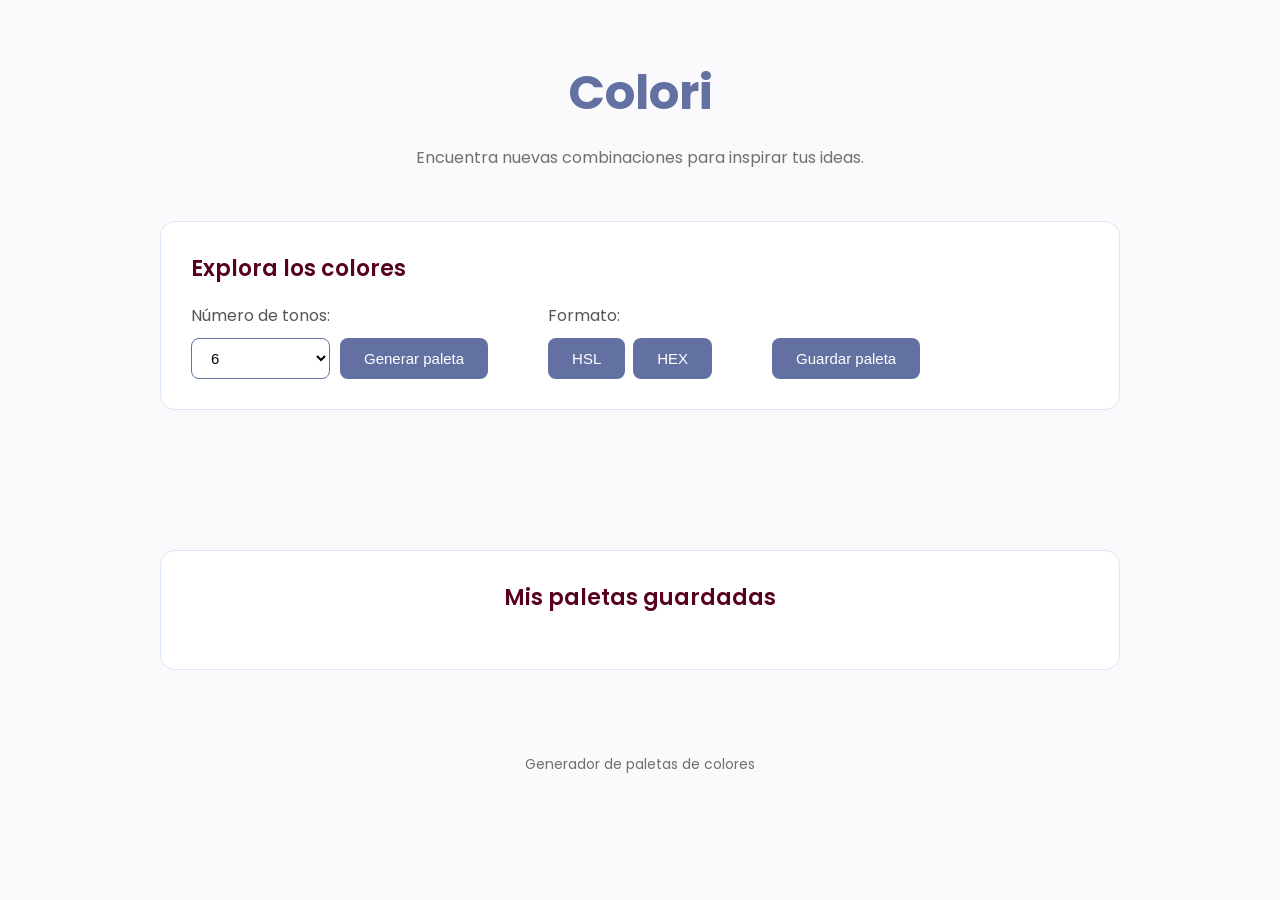
<file: index.html>
<!DOCTYPE html>
<html lang="es">
<head>
    <meta charset="UTF-8">
    <meta name="viewport" content="width=device-width, initial-scale=1.0">
    <title>Colori | Generador de paletas</title>

    <link rel="preconnect" href="https://fonts.googleapis.com">
    <link rel="preconnect" href="https://fonts.gstatic.com" crossorigin>

    <link href="https://fonts.googleapis.com/css2?family=Poppins:wght@400;500;600;700&display=swap" rel="stylesheet">
    
    <link rel="stylesheet" href="styles.css">
    <script src="colores.js" defer></script>
</head>

<body>
    
    <header>
        
        <h1>Colori</h1>
        <p>Encuentra nuevas combinaciones para inspirar tus ideas.</p>
    
    </header>

    <main>

        <section>
         
            <h2>Explora los colores</h2>

            <div class="controles">

    <div class="grupo-generador">

        <div class="selector-cantidad">

    <label for="cantidad-colores">Número de tonos:</label>

    <select name="cantidad-colores" id="cantidad-colores">
        <option value="6">6</option>
        <option value="8">8</option>
        <option value="9">9</option>
    </select>
    

    </div>

        <button type="button" id="generar-paleta">
            Generar paleta
        </button>

    </div>

    <div class="grupo-formato">

    <p>Formato:</p>

    <div class="botones-formato">

        <button type="button" id="formato-hsl">
            HSL
        </button>

        <button type="button" id="formato-hex">
            HEX
        </button>

        </div>

        </div>

        <button type="button" id="guardar-paleta">
        Guardar paleta
    </button>

    </div>

        </section>


        <section class="seccion-paleta">

            <div id="paleta"></div>

        </section>

        <section class="seccion-historial">
    
            <h2>Mis paletas guardadas</h2>
            <div id="historial-paletas"></div>
        
        </section>
            
            

    </main>

    <footer>
        <p>Generador de paletas de colores</p>
    </footer>

</body>
</html>
</file>
<file: styles.css>
/* General */

* {
    box-sizing:border-box;
}

body {
    font-family: "Poppins", sans-serif;
    background-color: #faf9fc;
    color: #333333;
    margin: 0;
}

/* Encabezado */

header {
    text-align: center;
    padding: 25px 20px 15px;
}

header h1 {
    font-family: 'Poppins', sans-serif;
    font-size: 48px;
    font-weight: 700;
    color: #6371a2;
    margin-bottom: 10px;
}

header p {
    color: #707070;
    font-size: 16px;
}

/* Contenido principal */

main { 
    max-width: 1000px;
    margin: 0 auto;
    padding: 20px;
}

/*Seccion de generador de colores*/

section {
    background-color: #ffffff; 
    padding: 30px;
    margin-bottom: 25px;
    border-radius: 15px;
    border: 1px solid #D9E7F8;
}

section h2 {
     font-family: 'Poppins', sans-serif;
    color: #56021E;
    font-size: 22px;
    font-weight: 600;
    margin-top: 0;
}

/* Paleta de colores*/

#paleta {
    display: flex;
    justify-content: center;
    gap: 20px;
    margin-top: 25px;
    width: max-content;
    margin-left: 50%;
    padding-left: 25px;
    padding-right: 25px;
    transform: translateX(-50%);
}

/* Tarjetas de colores*/

.color-card {
    text-align: center;
    flex: 0 0 130px;
    width: 130px;
}

.color-preview {
    height: 190px;
    border-radius: 10px;
    position: relative;
}

.color-code { 
    font-size: 14px;
    color: #555555;
    margin-top: 12px;
    white-space: nowrap;
}


/* Selector de colores */

label {
    display: block;
    margin-bottom: 10px;
    color: #555555;
}

select {
    padding: 10px 15px;
    border: 1px solid #6371A2;
    border-radius: 8px;
    background-color: #ffffff;
    font-size: 15px;
    cursor: pointer;
}

/* Botón de generar colores */

button {
    padding: 12px 24px;
    border: none;
    border-radius: 8px;
    background-color: #6371A2;
    color: #ffffff;
    font-size: 15px;
    cursor: pointer;
    transition: background-color 0.2s ease, transform 0.2s ease;
}

button:hover {
    background-color: #56021E;

}

/* Foco visible para navegación con teclado */

button:focus-visible,
select:focus-visible {
    outline: 3px solid #56021E;
    outline-offset: 3px;
}

/* Pie de página */

footer {
    text-align: center;
    padding: 25px;
    color: #707070;
    font-size: 14px;
}

/* Distribución de los controles */
.controles {
    display: flex;
    justify-content: flex-start;
    align-items: flex-end;
    gap: 60px;
}

/* Grupo del selector y botón generador */
.grupo-generador {
    display: flex;
    align-items: flex-end;
    gap: 10px;
}

/* Selector de cantidad */
.selector-cantidad {
    display: flex;
    flex-direction: column;
}

/* Grupo de formato */
.grupo-formato p {
    margin-top: 0;
    margin-bottom: 10px;
    color: #555555;
}

/* Botones HSL y HEX */
.botones-formato {
    display: flex;
    gap: 8px;
}

/* Formato seleccionado */
button.activo {
    background-color: #56021E;
}

button:active {
    transform: scale(0.95);
}

/* Animación de aparición de las tarjetas */

.color-card {
    animation: aparecer 0.5s ease;
    transition: transform 0.3s ease, box-shadow 0.3s ease
}

.color-card:hover {
    transform: translateY(-6px);
    box-shadow: 0 8px 15px rgba(0, 0, 0, 0.12);
}

@keyframes aparecer {
    from {
        opacity: 0;
        transform: translateY(10px);
    }

    to {
        opacity: 1;
        transform: translateY(0);
    }
}

/* Botón para copiar código HEX */

.boton-copiar {
    background-color: #ffffff;
    color: #6371A2;
    padding: 6px 10px;
    font-size: 12px;
    border: none;
    border-radius: 6px;
    transition: background-color 0.2s ease, color 0.2s ease;
}

.boton-copiar:hover {
    background-color: #56021E;
    color: #ffffff;
}

.boton-bloqueo {
    position: absolute;
    top: 8px;
    right: 8px;
    background: transparent;
    border: none;
    padding: 0;
    font-size: 18px;
    cursor: pointer;
    box-shadow: none;
}

.seccion-paleta {
    background-color: transparent;
    border: none;
    padding: 20px 0;
}


/* Historial de paletas guardadas */

.seccion-historial {
    margin-top: 50px;
    text-align: center;
}

#historial-paletas {
    display: flex;
    justify-content: center;
    flex-wrap: wrap;
    gap: 25px;
    margin-top: 25px;
}

.tarjeta-historial {
    width: 180px;
    padding: 15px;
    border-radius: 12px;
    background-color: white;
    box-shadow: 0 3px 12px rgba(0, 0, 0, 0.08);
}

.mini-paleta {
    display: flex;
    width: 100%;
    height: 90px;
    overflow: hidden;
    border-radius: 8px;
}

.mini-paleta div {
    flex: 1;
}

.tarjeta-historial button {
    margin-top: 12px;
    padding: 8px 12px;
    border: none;
    border-radius: 6px;
    cursor: pointer;
}
</file>
<file: Desarrollo/styles.css>
/* General */

* {
    box-sizing:border-box;
}

body {
    font-family: "Poppins", sans-serif;
    background-color: #faf9fc;
    color: #333333;
    margin: 0;
}

/* Encabezado */

header {
    text-align: center;
    padding: 25px 20px 15px;
}

header h1 {
    font-family: 'Poppins', sans-serif;
    font-size: 48px;
    font-weight: 700;
    color: #6371a2;
    margin-bottom: 10px;
}

header p {
    color: #707070;
    font-size: 16px;
}

/* Contenido principal */

main { 
    max-width: 1000px;
    margin: 0 auto;
    padding: 20px;
}

/* Seccion de generador de colores */

section {
    background-color: #ffffff; 
    padding: 30px;
    margin-bottom: 25px;
    border-radius: 15px;
    border: 1px solid #D9E7F8;
}

section h2 {
     font-family: 'Poppins', sans-serif;
    color: #56021E;
    font-size: 22px;
    font-weight: 600;
    margin-top: 0;
}

/* Paleta de colores*/

#paleta {
    display: flex;
    justify-content: center;
    gap: 20px;
    margin-top: 25px;
    width: max-content;
    margin-left: 50%;
    padding-left: 25px;
    padding-right: 25px;
    transform: translateX(-50%);
}

/* Tarjetas de colores*/

.color-card {
    text-align: center;
    flex: 0 0 130px;
    width: 130px;
}

.color-preview {
    height: 190px;
    border-radius: 10px;
    position: relative;
}

.color-code { 
    font-size: 14px;
    color: #555555;
    margin-top: 12px;
    white-space: nowrap;
}


/* Selector de colores */

label {
    display: block;
    margin-bottom: 10px;
    color: #555555;
}

select {
    padding: 10px 15px;
    border: 1px solid #6371A2;
    border-radius: 8px;
    background-color: #ffffff;
    font-size: 15px;
    cursor: pointer;
}

/* Botón de generar colores */

button {
    padding: 12px 24px;
    border: none;
    border-radius: 8px;
    background-color: #6371A2;
    color: #ffffff;
    font-size: 15px;
    cursor: pointer;
    transition: background-color 0.2s ease, transform 0.2s ease;
}

button:hover {
    background-color: #56021E;

}

/* Foco visible para navegación con teclado */

button:focus-visible,
select:focus-visible {
    outline: 3px solid #56021E;
    outline-offset: 3px;
}

/* Pie de página */

footer {
    text-align: center;
    padding: 25px;
    color: #707070;
    font-size: 14px;
}

/* Distribución de los controles */
.controles {
    display: flex;
    justify-content: flex-start;
    align-items: flex-end;
    gap: 60px;
}

/* Grupo del selector y botón generador */
.grupo-generador {
    display: flex;
    align-items: flex-end;
    gap: 10px;
}

/* Selector de cantidad */
.selector-cantidad {
    display: flex;
    flex-direction: column;
}

/* Grupo de formato */
.grupo-formato p {
    margin-top: 0;
    margin-bottom: 10px;
    color: #555555;
}

/* Botones HSL y HEX */
.botones-formato {
    display: flex;
    gap: 8px;
}

/* Formato seleccionado */
button.activo {
    background-color: #56021E;
}

button:active {
    transform: scale(0.95);
}

/* Animación de aparición de las tarjetas */

.color-card {
    animation: aparecer 0.5s ease;
    transition: transform 0.3s ease, box-shadow 0.3s ease;
}

.color-card:hover {
    transform: translateY(-6px);
    box-shadow: 0 8px 15px rgba(0, 0, 0, 0.12);
}

@keyframes aparecer {
    from {
        opacity: 0;
        transform: translateY(10px);
    }

    to {
        opacity: 1;
        transform: translateY(0);
    }
}

/* Botón para copiar código HEX */

.boton-copiar {
    background-color: #ffffff;
    color: #6371A2;
    padding: 6px 10px;
    font-size: 12px;
    border: none;
    border-radius: 6px;
    transition: background-color 0.2s ease, color 0.2s ease;
}

.boton-copiar:hover {
    background-color: #56021E;
    color: #ffffff;
}

/* Botón para bloquear colores */

.boton-bloqueo {
    position: absolute;
    top: 8px;
    right: 8px;
    background: transparent;
    border: none;
    padding: 0;
    font-size: 18px;
    cursor: pointer;
    box-shadow: none;
}

/* Sección donde se muestra la paleta */

.seccion-paleta {
    background-color: transparent;
    border: none;
    padding: 20px 0;
}


/* Historial de paletas guardadas */

.seccion-historial {
    margin-top: 50px;
    text-align: center;
}

/* Distribución de las paletas guardadas */

#historial-paletas {
    display: flex;
    justify-content: center;
    flex-wrap: wrap;
    gap: 25px;
    margin-top: 25px;
}

.tarjeta-historial {
    width: 180px;
    padding: 15px;
    border-radius: 12px;
    background-color: white;
    box-shadow: 0 3px 12px rgba(0, 0, 0, 0.08);
}

/* Vista previa de las paletas guardadas */

.mini-paleta {
    display: flex;
    width: 100%;
    height: 90px;
    overflow: hidden;
    border-radius: 8px;
}

.mini-paleta div {
    flex: 1;
}

/* Botón para recuperar una paleta */

.tarjeta-historial button {
    margin-top: 12px;
    padding: 8px 12px;
    border: none;
    border-radius: 6px;
    cursor: pointer;
}
</file>
